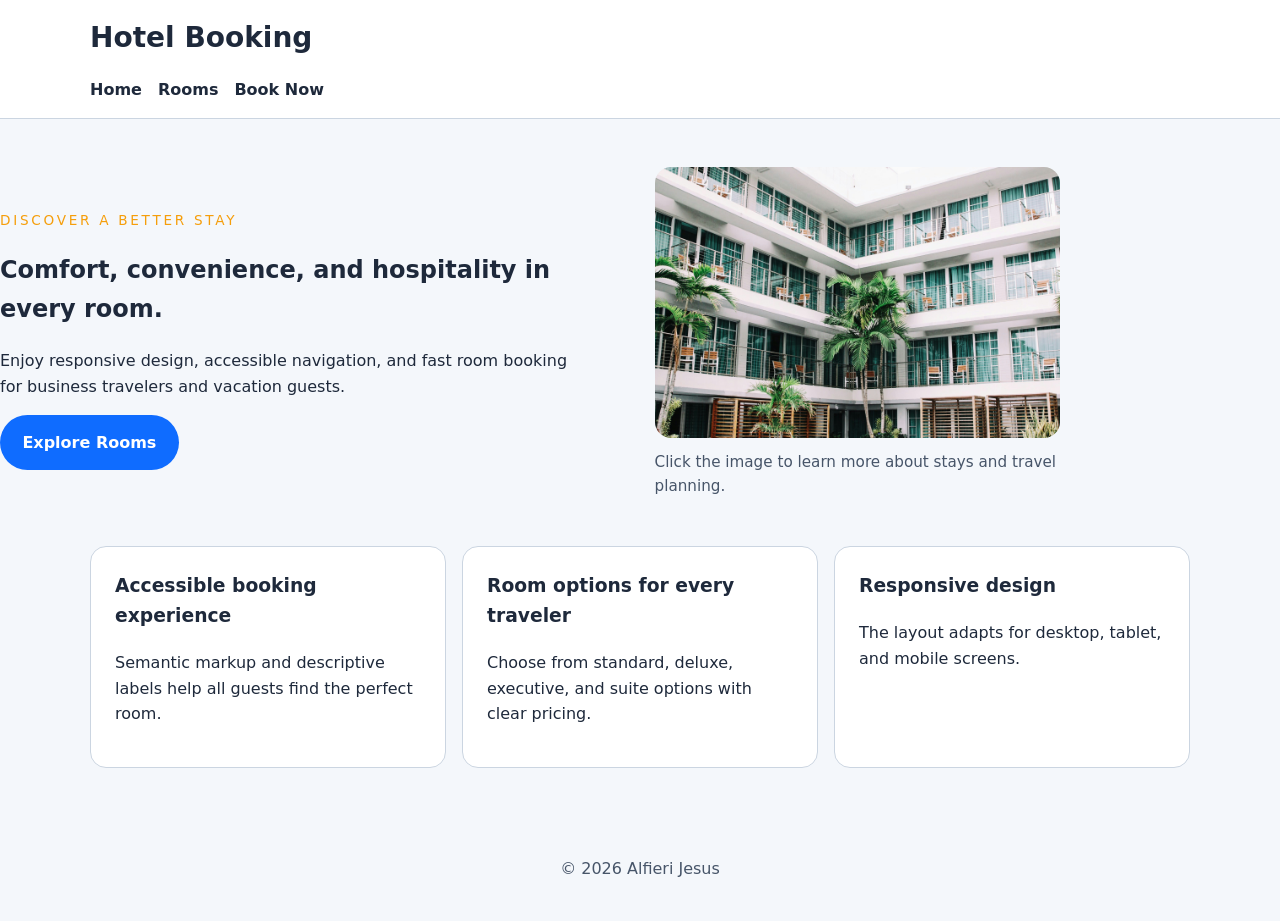
<file: index.html>
<!DOCTYPE html>
<html lang="en">
<head>
  <meta charset="UTF-8">
  <meta name="viewport" content="width=device-width, initial-scale=1.0">
  <title>Hotel Booking</title>
  <link rel="stylesheet" href="styles.css">
</head>
<body>
  <header class="site-header">
    <div class="container">
      <h1>Hotel Booking</h1>
      <nav aria-label="Primary navigation">
        <ul class="main-nav">
          <li><a href="index.html">Home</a></li>
          <li><a href="rooms.html">Rooms</a></li>
          <li><a href="booking.html">Book Now</a></li>
        </ul>
      </nav>
    </div>
  </header>

  <main>
    <section class="hero container">
      <div>
        <p class="eyebrow">Discover a better stay</p>
        <h2>Comfort, convenience, and hospitality in every room.</h2>
        <p>
          Enjoy responsive design, accessible navigation, and fast room booking 
          for business travelers and vacation guests.
        </p>
        <a class="cta-button" href="rooms.html">Explore Rooms</a>
      </div>

      <figure class="hero-image">
        <a href="https://www.booking.com" target="_blank" rel="noopener noreferrer">
          <img src="hotel.png" alt="Hotel exterior with illuminated sign and balcony">
        </a>
        <figcaption>
          Click the image to learn more about stays and travel planning.
        </figcaption>
      </figure>
    </section>

    <section class="features container">
      <article>
        <h3>Accessible booking experience</h3>
        <p>Semantic markup and descriptive labels help all guests find the perfect room.</p>
      </article>
      <article>
        <h3>Room options for every traveler</h3>
        <p>Choose from standard, deluxe, executive, and suite options with clear pricing.</p>
      </article>
      <article>
        <h3>Responsive design</h3>
        <p>The layout adapts for desktop, tablet, and mobile screens.</p>
      </article>
    </section>
  </main>

  <footer class="site-footer container">
    <p>&copy; 2026 Alfieri Jesus</p>
  </footer>
</body>
</html>
</file>
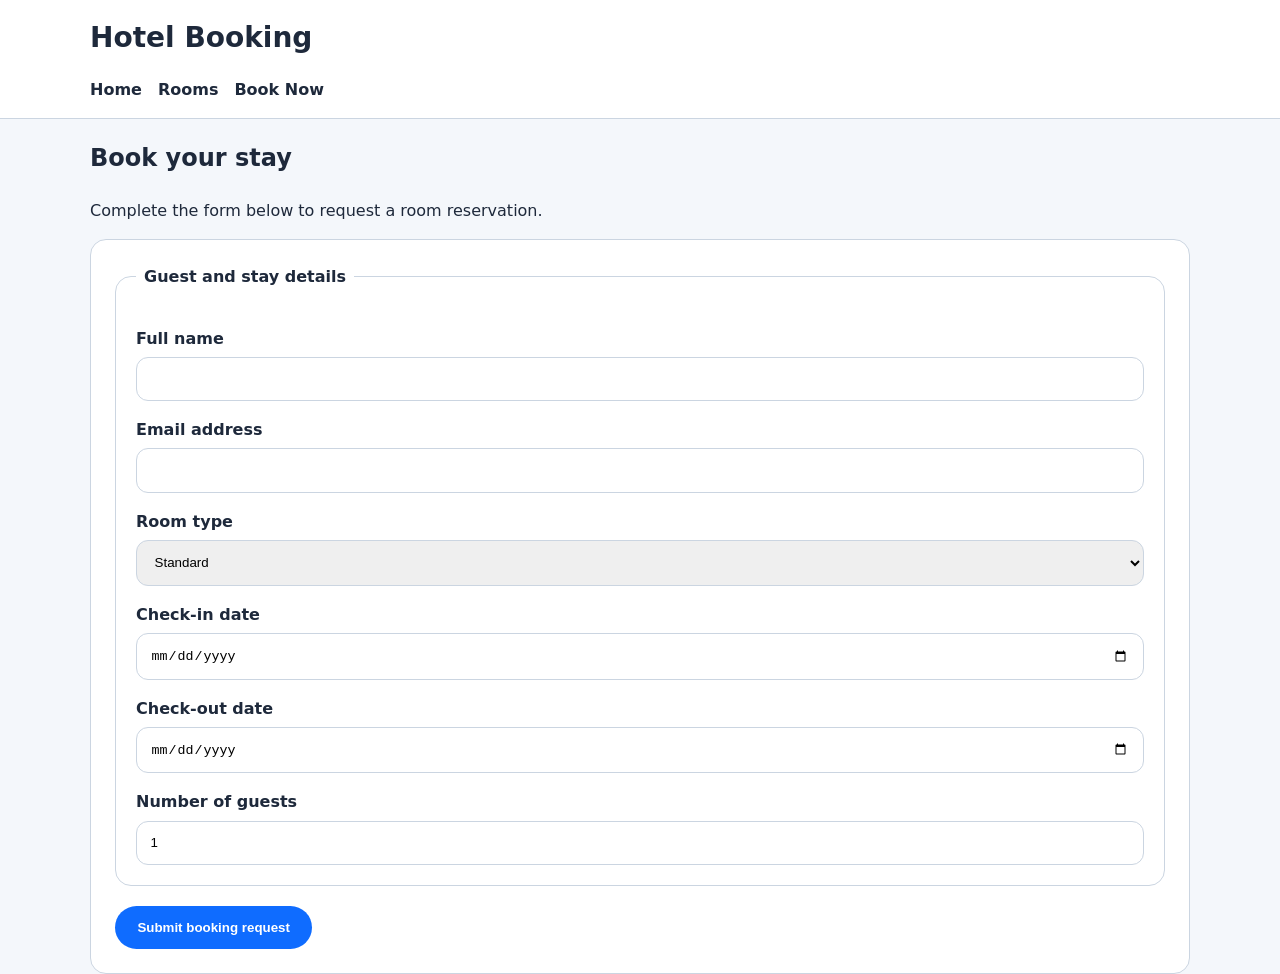
<file: booking.html>
<!DOCTYPE html>
<html lang="en">
<head>
  <meta charset="UTF-8">
  <meta name="viewport" content="width=device-width, initial-scale=1.0">
  <title>Book a Room - Hotel Booking</title>
  <link rel="stylesheet" href="styles.css">
</head>
<body>
  <header class="site-header">
    <div class="container">
      <h1>Hotel Booking</h1>
      <nav aria-label="Primary navigation">
        <ul class="main-nav">
          <li><a href="index.html">Home</a></li>
          <li><a href="rooms.html">Rooms</a></li>
          <li><a href="booking.html">Book Now</a></li>
        </ul>
      </nav>
    </div>
  </header>

  <main class="container booking-page">
    <section>
      <h2>Book your stay</h2>
      <p>Complete the form below to request a room reservation.</p>
      <form action="#" method="post">
        <fieldset>
          <legend>Guest and stay details</legend>
          <label for="guest-name">Full name</label>
          <input id="guest-name" name="guest-name" type="text" required>

          <label for="guest-email">Email address</label>
          <input id="guest-email" name="guest-email" type="email" required>

          <label for="room-type">Room type</label>
          <select id="room-type" name="room-type" required>
            <option value="Standard">Standard</option>
            <option value="Deluxe">Deluxe</option>
            <option value="Executive">Executive</option>
            <option value="Suite">Suite</option>
          </select>

          <label for="check-in">Check-in date</label>
          <input id="check-in" name="check-in" type="date" required>

          <label for="check-out">Check-out date</label>
          <input id="check-out" name="check-out" type="date" required>

          <label for="guest-count">Number of guests</label>
          <input id="guest-count" name="guest-count" type="number" min="1" max="6" value="1" required>
        </fieldset>

        <button class="submit-button" type="submit">Submit booking request</button>
      </form>
    </section>
  </main>
</body>
</html>
</file>
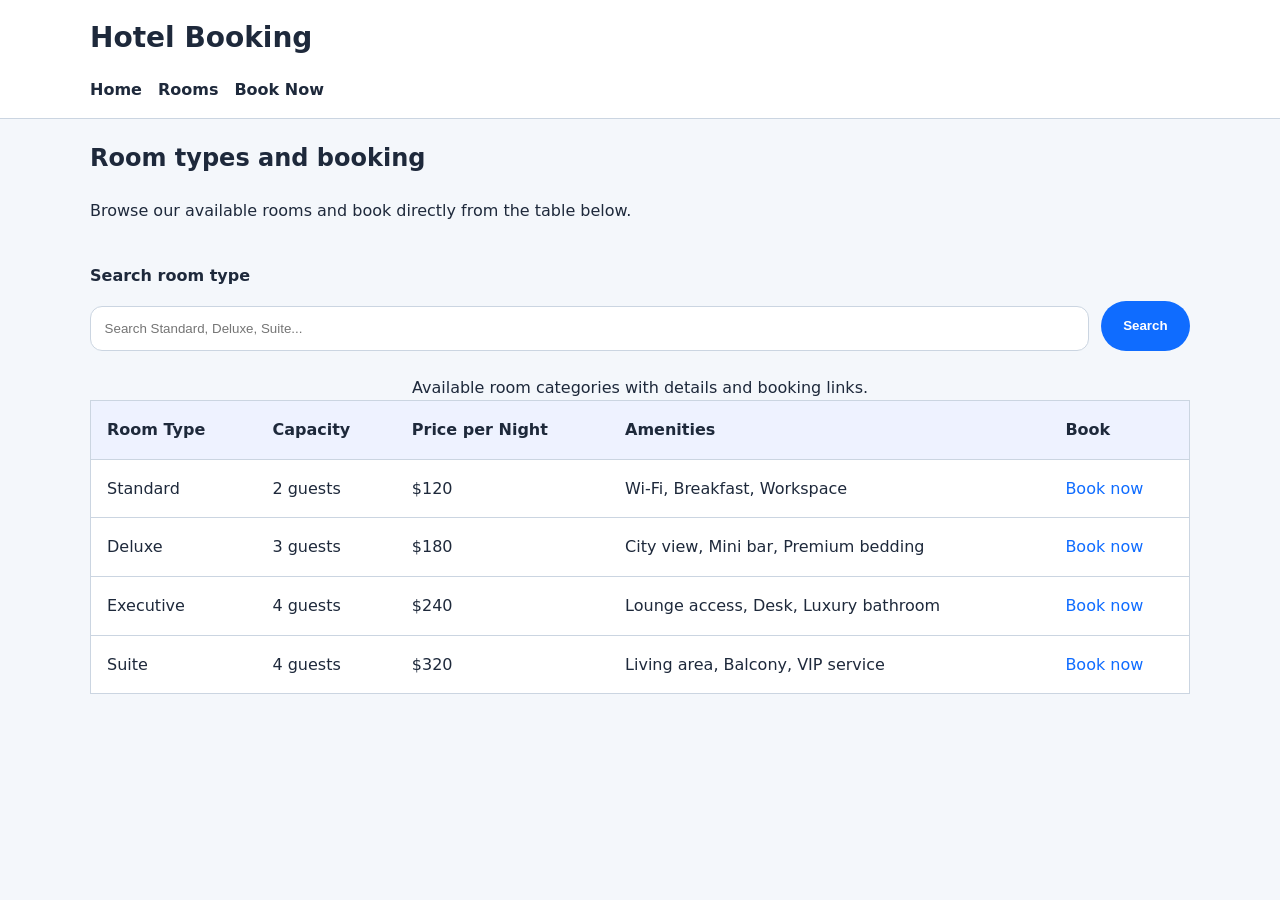
<file: rooms.html>
<!DOCTYPE html>
<html lang="en">
<head>
  <meta charset="UTF-8">
  <meta name="viewport" content="width=device-width, initial-scale=1.0">
  <title>Room Types - Hotel Booking</title>
  <link rel="stylesheet" href="styles.css">
</head>
<body>
  <header class="site-header">
    <div class="container">
      <h1>Hotel Booking</h1>
      <nav aria-label="Primary navigation">
        <ul class="main-nav">
          <li><a href="index.html">Home</a></li>
          <li><a href="rooms.html">Rooms</a></li>
          <li><a href="booking.html">Book Now</a></li>
        </ul>
      </nav>
    </div>
  </header>

  <main class="container">
    <section>
      <h2>Room types and booking</h2>
      <p>Browse our available rooms and book directly from the table below.</p>
      <div class="search-panel">
        <label for="room-search">Search room type</label>
        <input id="room-search" type="search" placeholder="Search Standard, Deluxe, Suite..." aria-label="Search room type">
        <button id="search-button" type="button">Search</button>
      </div>
      <div class="table-wrapper">
        <table aria-describedby="room-table-description">
          <caption id="room-table-description">Available room categories with details and booking links.</caption>
          <thead>
            <tr>
              <th scope="col">Room Type</th>
              <th scope="col">Capacity</th>
              <th scope="col">Price per Night</th>
              <th scope="col">Amenities</th>
              <th scope="col">Book</th>
            </tr>
          </thead>
          <tbody>
            <tr>
              <td>Standard</td>
              <td>2 guests</td>
              <td>$120</td>
              <td>Wi-Fi, Breakfast, Workspace</td>
              <td><a class="cta-link" href="booking.html?room=Standard">Book now</a></td>
            </tr>
            <tr>
              <td>Deluxe</td>
              <td>3 guests</td>
              <td>$180</td>
              <td>City view, Mini bar, Premium bedding</td>
              <td><a class="cta-link" href="booking.html?room=Deluxe">Book now</a></td>
            </tr>
            <tr>
              <td>Executive</td>
              <td>4 guests</td>
              <td>$240</td>
              <td>Lounge access, Desk, Luxury bathroom</td>
              <td><a class="cta-link" href="booking.html?room=Executive">Book now</a></td>
            </tr>
            <tr>
              <td>Suite</td>
              <td>4 guests</td>
              <td>$320</td>
              <td>Living area, Balcony, VIP service</td>
              <td><a class="cta-link" href="booking.html?room=Suite">Book now</a></td>
            </tr>
          </tbody>
        </table>
      </div>
    </section>
  </main>
</body>
</html>
</file>
<file: styles.css>
:root {
  --bg: #f4f7fb;
  --surface: #ffffff;
  --text: #1e293b;
  --muted: #475569;
  --primary: #0f6cff;
  --accent: #f59e0b;
  --border: #cbd5e1;
}

* {
  box-sizing: border-box;
}

body {
  margin: 0;
  font-family: Inter, system-ui, -apple-system, BlinkMacSystemFont, "Segoe UI", sans-serif;
  background: var(--bg);
  color: var(--text);
  line-height: 1.6;
}

a {
  color: var(--primary);
  text-decoration: none;
}

a:hover,
button:hover {
  opacity: 0.9;
}

.container {
  width: min(1100px, calc(100% - 2rem));
  margin: 0 auto;
}

.site-header {
  background: var(--surface);
  border-bottom: 1px solid var(--border);
  padding: 1rem 0;
}

.site-header h1 {
  margin: 0;
  font-size: 1.75rem;
}

.main-nav {
  list-style: none;
  display: flex;
  gap: 1rem;
  padding: 0;
  margin: 1rem 0 0;
}

.main-nav a {
  color: var(--text);
  font-weight: 600;
}

.hero {
  display: grid;
  grid-template-columns: 1.2fr 1fr;
  gap: 2rem;
  align-items: center;
  margin: 2rem 0;
}

.hero-image img {
  width: 100%;
  height: auto;
  display: block;
  border-radius: 1rem;
}

.hero-image figcaption {
  margin-top: 0.75rem;
  color: var(--muted);
  font-size: 0.95rem;
}

.eyebrow {
  text-transform: uppercase;
  letter-spacing: 0.2em;
  color: var(--accent);
  font-size: 0.85rem;
  margin-bottom: 0.75rem;
}

.cta-button,
.submit-button,
button {
  display: inline-flex;
  align-items: center;
  justify-content: center;
  padding: 0.9rem 1.4rem;
  background: var(--primary);
  color: #fff;
  border: none;
  border-radius: 999px;
  font-weight: 700;
  cursor: pointer;
}

.features {
  display: grid;
  grid-template-columns: repeat(3, minmax(0, 1fr));
  gap: 1rem;
  margin-bottom: 3rem;
}

.features article {
  background: var(--surface);
  padding: 1.5rem;
  border: 1px solid var(--border);
  border-radius: 1rem;
}

.features h3 {
  margin-top: 0;
}

.site-footer {
  padding: 1.5rem 0;
  text-align: center;
  color: var(--muted);
}

.search-panel {
  display: flex;
  flex-wrap: wrap;
  gap: 0.75rem;
  margin-block: 1.5rem;
}

.search-panel label {
  flex: 1 1 100%;
}

.search-panel input {
  flex: 1 1 280px;
  padding: 0.85rem;
  border: 1px solid var(--border);
  border-radius: 0.75rem;
}

.search-panel button {
  flex: 0 1 auto;
}

.table-wrapper {
  overflow-x: auto;
}

table {
  width: 100%;
  border-collapse: collapse;
  background: var(--surface);
  border: 1px solid var(--border);
}

th,
td {
  padding: 1rem;
  text-align: left;
  border-bottom: 1px solid var(--border);
}

th {
  background: #eef2ff;
}

tbody tr:last-child td {
  border-bottom: none;
}

.booking-page form {
  background: var(--surface);
  padding: 1.5rem;
  border: 1px solid var(--border);
  border-radius: 1rem;
}

fieldset {
  border: 1px solid var(--border);
  border-radius: 1rem;
  padding: 1.25rem;
  margin: 0 0 1.25rem;
}

legend {
  padding: 0 0.5rem;
  font-weight: 700;
}

label {
  display: block;
  margin-top: 1rem;
  font-weight: 600;
}

input,
select {
  width: 100%;
  padding: 0.85rem;
  margin-top: 0.35rem;
  border: 1px solid var(--border);
  border-radius: 0.75rem;
}

@media (max-width: 860px) {
  .hero {
    grid-template-columns: 1fr;
  }
  .features {
    grid-template-columns: 1fr;
  }
  .main-nav {
    flex-wrap: wrap;
    gap: 0.5rem;
  }
}

@media (max-width: 640px) {
  .site-header,
  .container {
    padding: 0 1rem;
  }
  .hero {
    gap: 1rem;
  }
  .search-panel {
    flex-direction: column;
  }
  th,
  td {
    padding: 0.85rem;
  }
}
</file>
